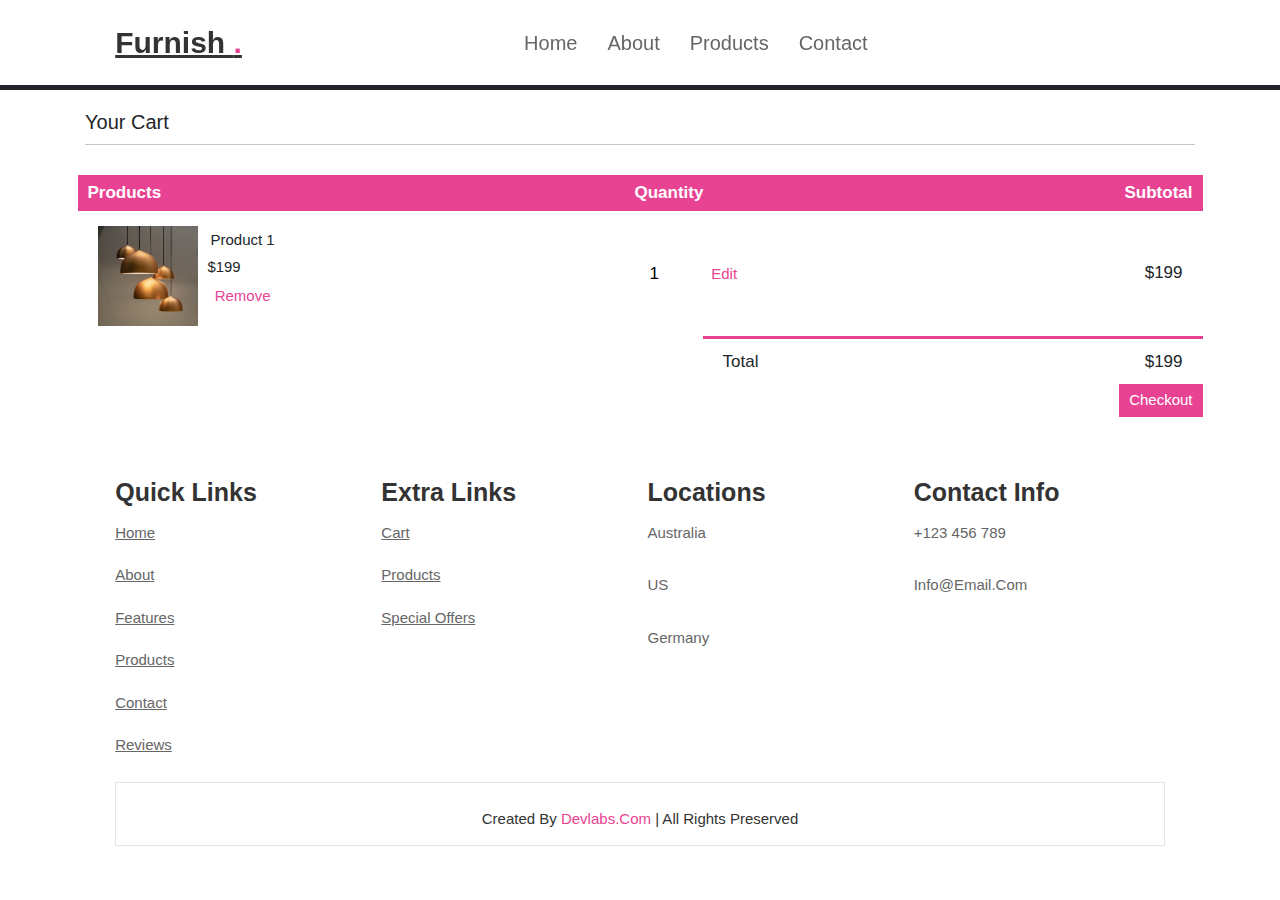
<file: cart.html>
<!DOCTYPE html>
<html lang="en">

<head>
    <meta charset="UTF-8" />
    <meta name="viewport" content="width=device-width, initial-scale=1.0" />
    <!-- bootstrap css -->
    <link href="https://cdn.jsdelivr.net/npm/bootstrap@5.3.3/dist/css/bootstrap.min.css" rel="stylesheet"
        integrity="sha384-QWTKZyjpPEjISv5WaRU9OFeRpok6YctnYmDr5pNlyT2bRjXh0JMhjY6hW+ALEwIH" crossorigin="anonymous" />
    <!-- fontawesome cdn -->
    <link rel="stylesheet" href="https://cdnjs.cloudflare.com/ajax/libs/font-awesome/6.5.2/css/all.min.css"
        integrity="sha512-SnH5WK+bZxgPHs44uWIX+LLJAJ9/2PkPKZ5QiAj6Ta86w+fsb2TkcmfRyVX3pBnMFcV7oQPJkl9QevSCWr3W6A=="
        crossorigin="anonymous" referrerpolicy="no-referrer" />
    <!-- css link -->
    <link rel="stylesheet" href="assets/css/index.css" />
    <title>Furnish</title>
</head>

<body>
    <!-- header -->
    <header>
        <input type="checkbox" id="toggler">
        <label for="toggler" class="fas fa-bars"></label>
        <a href="#" class="logo">Furnish <span>.</span></a>
        <nav class="navbar">
            <a href="index.html">home</a>
            <a href="#about">about</a>
            <a href="#products">products</a>
            <a href="#contact">contact</a>
        </nav>
        <nav class="icon">
            <a href="" class="fas fa-shopping-cart"></a>
        </nav>
    </header>

    
    <!-- cart -->
    <section class="cart container mt-5 my-3 py-5">
        <div class="container mt-5">
            <h2 class="font-weight-bold">Your Cart</h2>
            <hr>
        </div>

        <table class="mt-5 pt-5">
            <tr>
                <th>Products</th>
                <th>Quantity</th>
                <th>Subtotal</th>
            </tr>

            <tr>
                <td>
                    <div class="product-info">
                        <img src="assets/imgs/product.jpg" alt="" height="200px">
                        <div>
                            <p>product 1</p>
                            <small> <span>$</span>199</small>
                            <br>
                            <form>
                                <input type="submit" class="remove-btn" value="remove">
                            </form>
                        </div>
                    </div>
                </td>

                <td>
                    <form>
                        <input type="number" value="1">
                        <input type="submit" class="edit-btn" value="edit">
                    </form>
                </td>

                <td>
                    <span class="product-price">$199</span>
                </td>
            </tr>
        </table>

        <div class="cart-total">
            <table>
                <tr>
                    <td>Total</td>
                    <td>$199</td>
                </tr>
            </table>
        </div>

        <div class="checkout-container">
            <form action="">
                <input type="submit" class="checkout-btn" value="checkout">
            </form>
        </div>
    </section>



    <!-- footer -->
    <section class="footer" id="footer">
        <div class="box-container">
    
            <div class="box">
                <h3>quick links</h3>
                <a href="#home">home</a>
                <a href="#about">about</a>
                <a href="#features">features</a>
                <a href="#products">products</a>
                <a href="#contact">contact</a>
                <a href="#review">reviews</a>
            </div>
    
            <div class="box">
                <h3>extra Links</h3>
                <a href="#">cart</a>
                <a href="#">products</a>
                <a href="#">special offers</a>
            </div>
    
            <div class="box">
                <h3>locations</h3>
                <p>Australia</p>
                <p>US</p>
                <p>Germany</p>
            </div>
    
            <div class="box">
                <h3>contact info</h3>
                <p>+123 456 789</p>
                <p>info@email.com</p>
            </div>
    
        </div>
    
        <div class="credit">created by <span><a href="#">devlabs.com</a></span> | all rights preserved</div>
    </section>
    
    <script src="https://cdn.jsdelivr.net/npm/bootstrap@5.3.3/dist/js/bootstrap.bundle.min.js"
        integrity="sha384-YvpcrYf0tY3lHB60NNkmXc5s9fDVZLESaAA55NDzOxhy9GkcIdslK1eN7N6jIeHz"
        crossorigin="anonymous"></script>
    </body>
    
    </html>
</file>
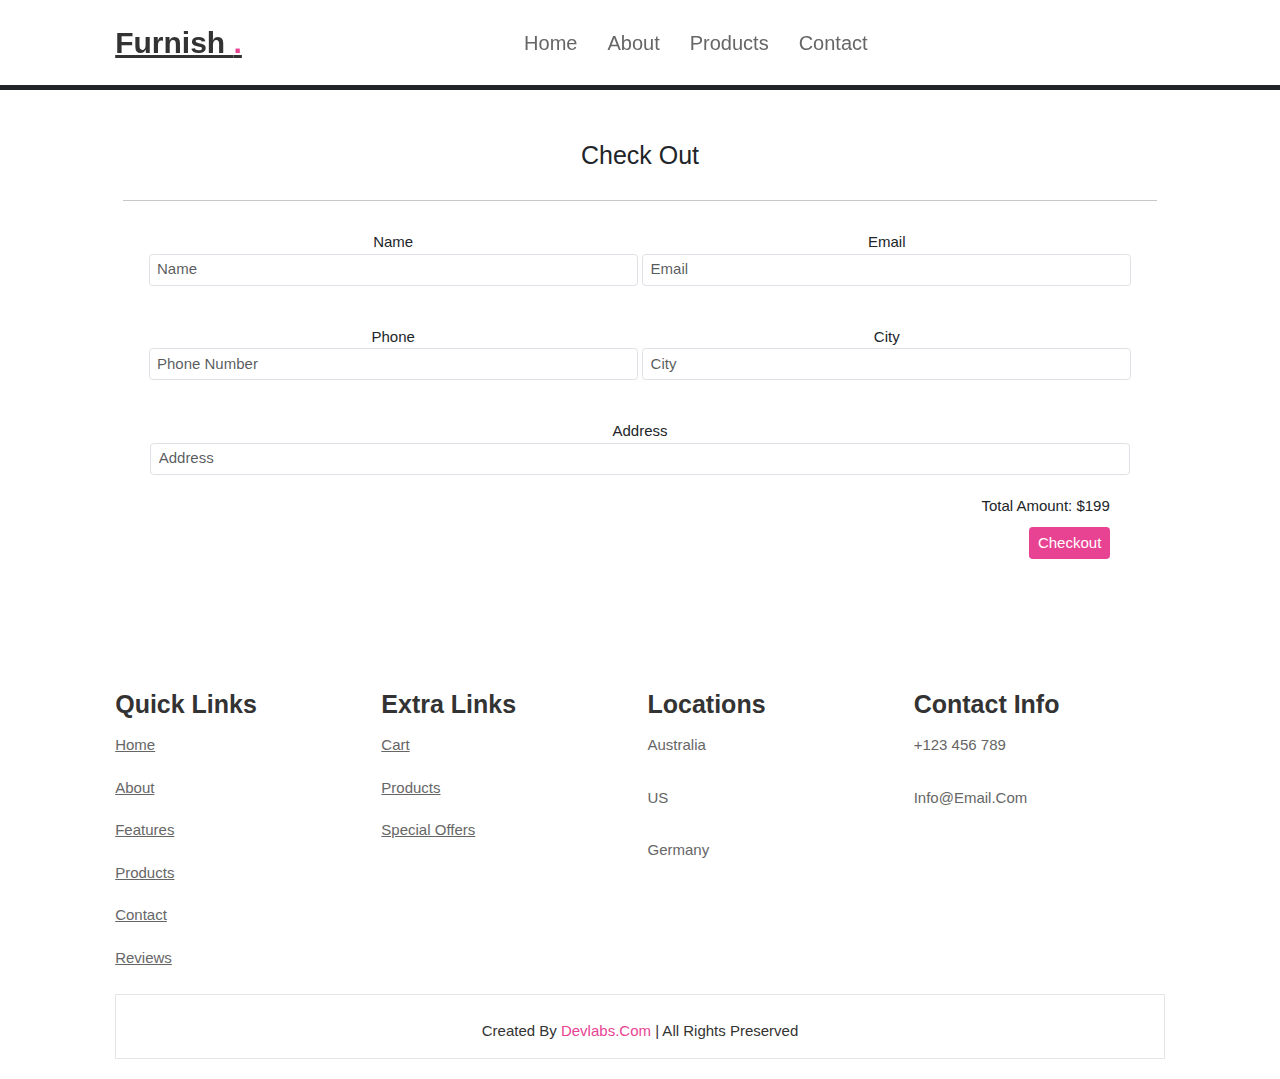
<file: checkout.html>
<!DOCTYPE html>
<html lang="en">

<head>
    <meta charset="UTF-8" />
    <meta name="viewport" content="width=device-width, initial-scale=1.0" />
    <!-- bootstrap css -->
    <link href="https://cdn.jsdelivr.net/npm/bootstrap@5.3.3/dist/css/bootstrap.min.css" rel="stylesheet"
        integrity="sha384-QWTKZyjpPEjISv5WaRU9OFeRpok6YctnYmDr5pNlyT2bRjXh0JMhjY6hW+ALEwIH" crossorigin="anonymous" />
    <!-- fontawesome cdn -->
    <link rel="stylesheet" href="https://cdnjs.cloudflare.com/ajax/libs/font-awesome/6.5.2/css/all.min.css"
        integrity="sha512-SnH5WK+bZxgPHs44uWIX+LLJAJ9/2PkPKZ5QiAj6Ta86w+fsb2TkcmfRyVX3pBnMFcV7oQPJkl9QevSCWr3W6A=="
        crossorigin="anonymous" referrerpolicy="no-referrer" />
    <!-- css link -->
    <link rel="stylesheet" href="assets/css/index.css" />
    <title>Furnish</title>
</head>

<body>
    <!-- header -->
    <header>
        <input type="checkbox" id="toggler">
        <label for="toggler" class="fas fa-bars"></label>
        <a href="#" class="logo">Furnish <span>.</span></a>
        <nav class="navbar">
            <a href="index.html">home</a>
            <a href="#about">about</a>
            <a href="#products">products</a>
            <a href="#contact">contact</a>
        </nav>
        <nav class="icon">
            <a href="" class="fas fa-shopping-cart"></a>
        </nav>
    </header>


    <!-- checkout -->
    <section class="my-5 py-5 checkout">
        <div class="container text-center mt-3 pt-5">
            <h2 class="form-weight-bold">Check Out</h2>
            <hr class="mx-auto">
            <div class="mx-auto container">
                <form action="" id="checkout-form">
                    <div class="form-group checkout-small-element">
                        <label for="">Name</label>
                        <input type="text" class="form-control" id="checkout-name" name="name" placeholder="name" required>
                    </div>

                    <div class="form-group checkout-small-element">
                        <label for="">Email</label>
                        <input type="email" class="form-control" id="checkout-email" name="email" placeholder="email" required>
                    </div>

                    <div class="form-group checkout-small-element">
                        <label for="">Phone</label>
                        <input type="tel" class="form-control" id="checkout-phone" name="phone" placeholder="phone number" required>
                    </div>

                    <div class="form-group checkout-small-element">
                        <label for="">City</label>
                        <input type="text" class="form-control" id="checkout-city" name="city" placeholder="city" required>
                    </div>

                    <div class="form-group checkout-large-element">
                        <label for="">Address</label>
                        <input type="text" class="form-control" id="checkout-address" name="address" placeholder="address" required>
                    </div>

                    <div class="form-group checkout-btn-container">
                        <p>Total amount: $199</p>
                        <input type="submit" class="btn" id="checkout-btn" name="checkout-btn" value="Checkout">
                    </div>
                </form>
            </div>
        </div>
    </section>


    <!-- footer -->
    <section class="footer" id="footer">
        <div class="box-container">

            <div class="box">
                <h3>quick links</h3>
                <a href="#home">home</a>
                <a href="#about">about</a>
                <a href="#features">features</a>
                <a href="#products">products</a>
                <a href="#contact">contact</a>
                <a href="#review">reviews</a>
            </div>

            <div class="box">
                <h3>extra Links</h3>
                <a href="#">cart</a>
                <a href="#">products</a>
                <a href="#">special offers</a>
            </div>

            <div class="box">
                <h3>locations</h3>
                <p>Australia</p>
                <p>US</p>
                <p>Germany</p>
            </div>

            <div class="box">
                <h3>contact info</h3>
                <p>+123 456 789</p>
                <p>info@email.com</p>
            </div>

        </div>

        <div class="credit">created by <span><a href="#">devlabs.com</a></span> | all rights preserved</div>
    </section>

    <script src="https://cdn.jsdelivr.net/npm/bootstrap@5.3.3/dist/js/bootstrap.bundle.min.js"
        integrity="sha384-YvpcrYf0tY3lHB60NNkmXc5s9fDVZLESaAA55NDzOxhy9GkcIdslK1eN7N6jIeHz"
        crossorigin="anonymous"></script>
</body>

</html>
</file>
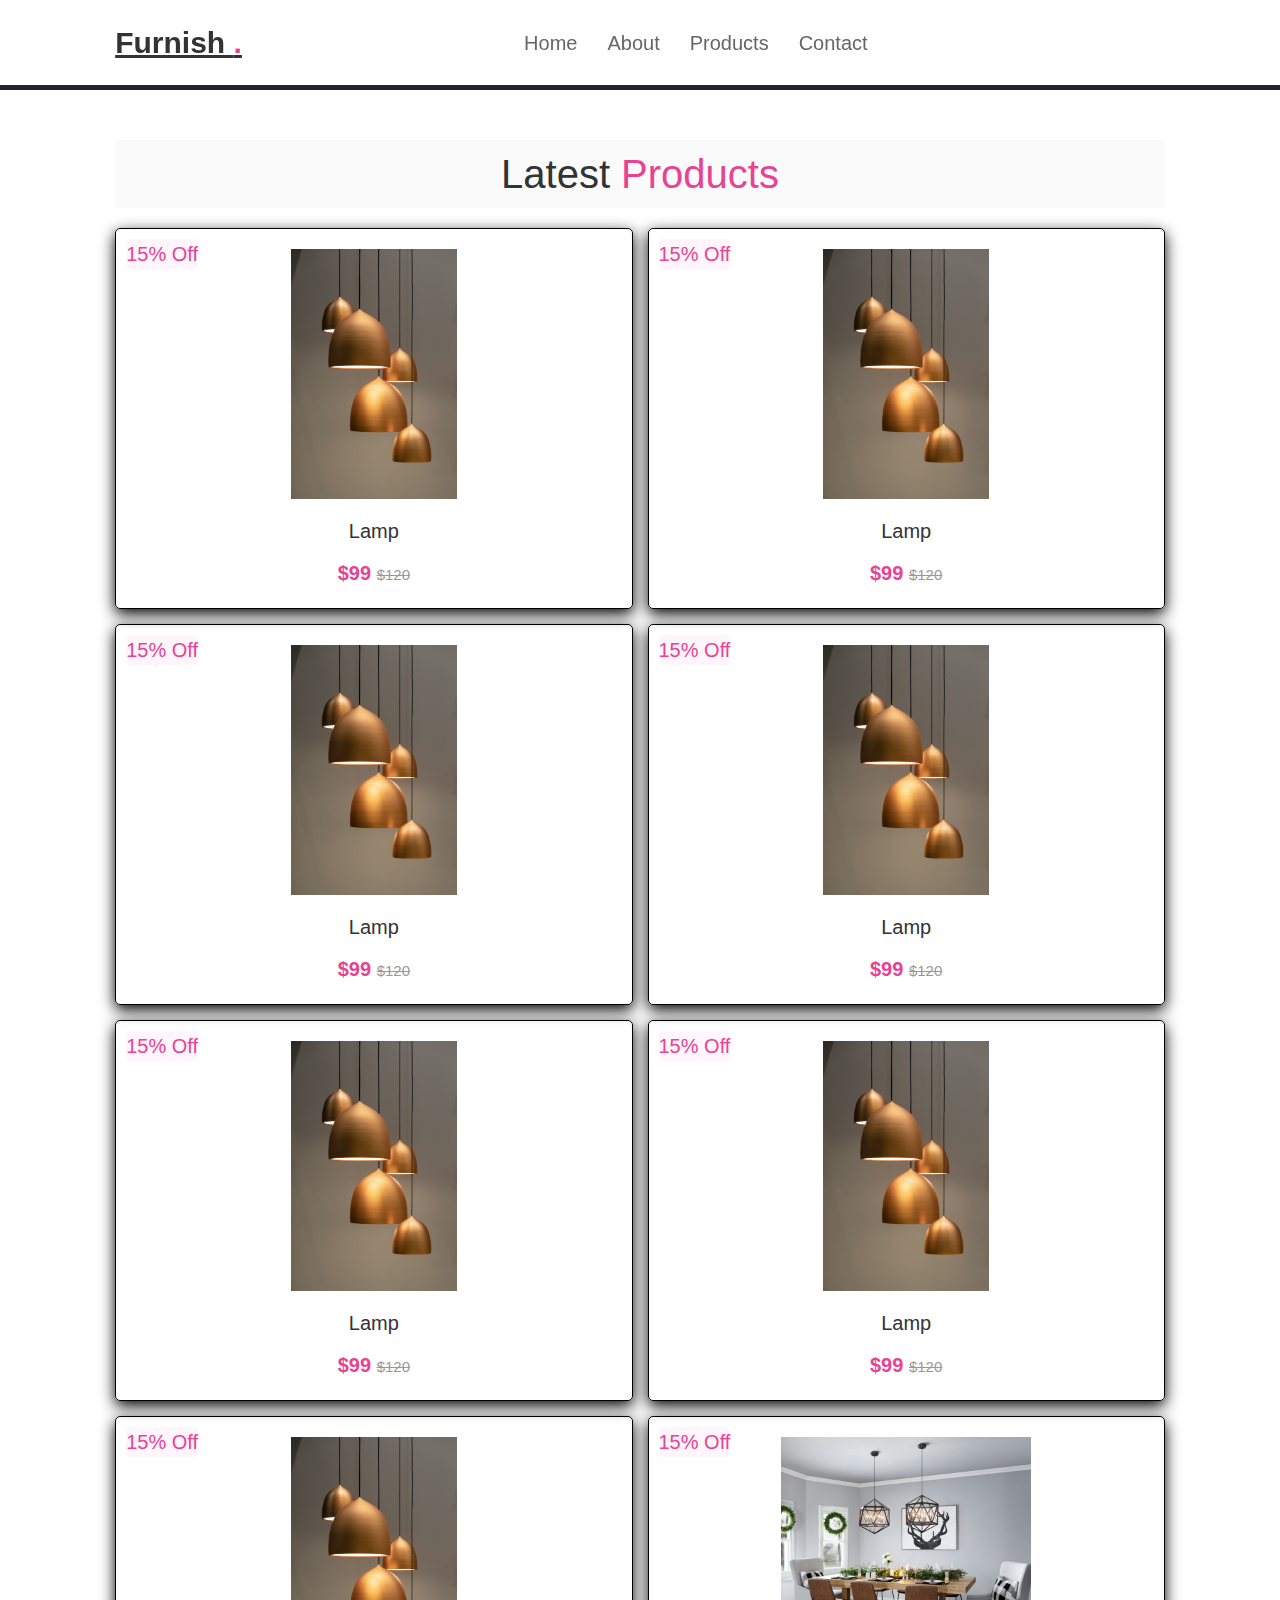
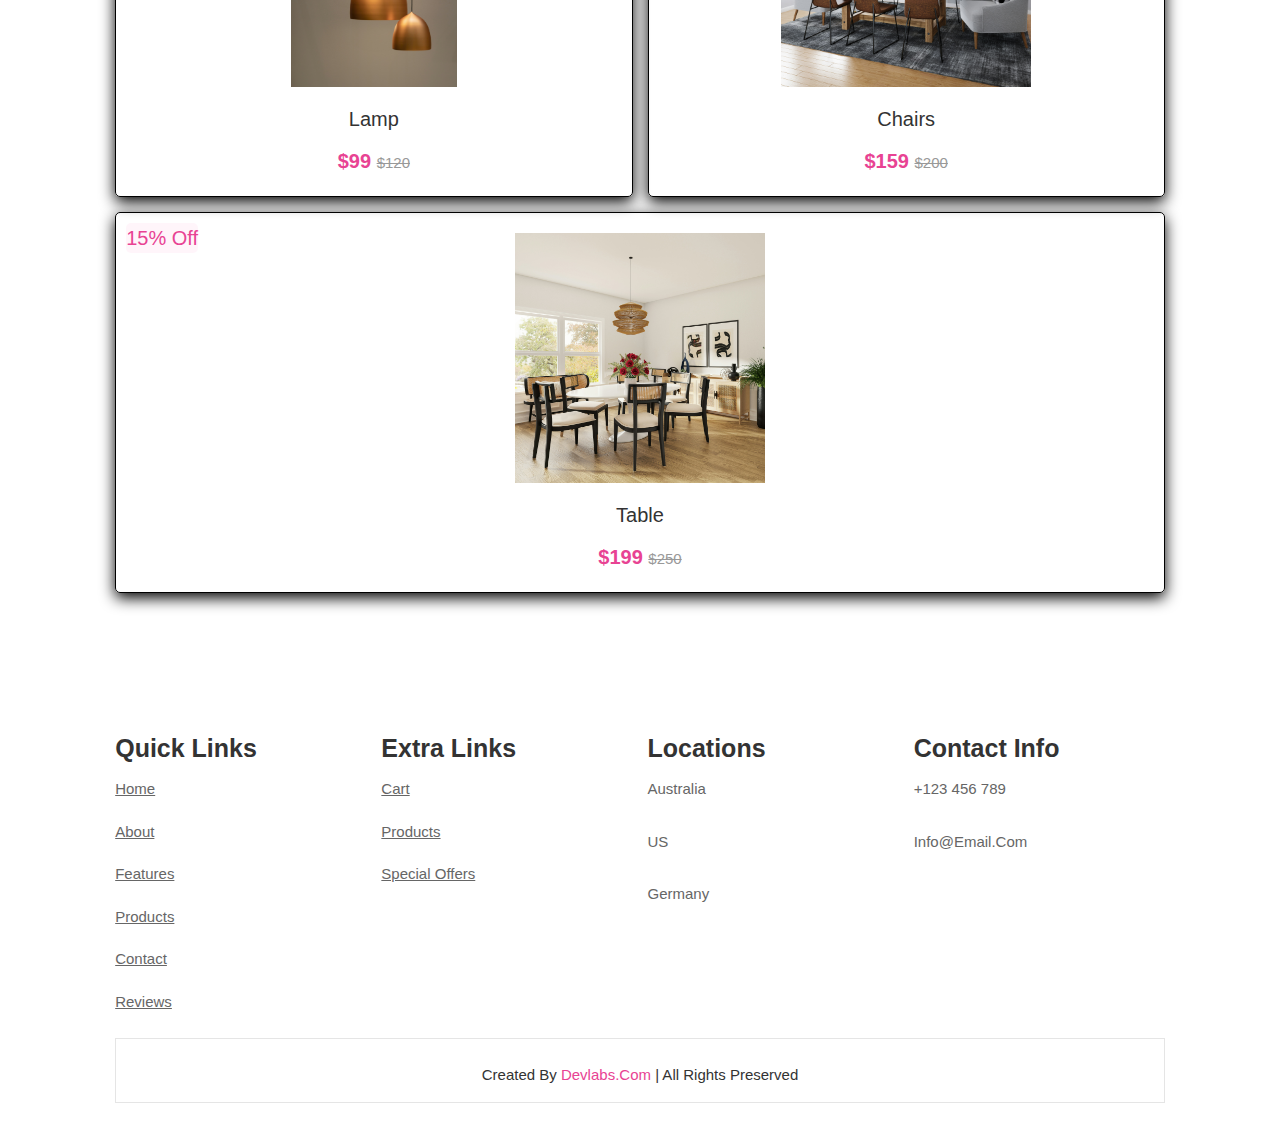
<file: products.html>
<!DOCTYPE html>
<html lang="en">

<head>
    <meta charset="UTF-8" />
    <meta name="viewport" content="width=device-width, initial-scale=1.0" />
    <!-- bootstrap css -->
    <link href="https://cdn.jsdelivr.net/npm/bootstrap@5.3.3/dist/css/bootstrap.min.css" rel="stylesheet"
        integrity="sha384-QWTKZyjpPEjISv5WaRU9OFeRpok6YctnYmDr5pNlyT2bRjXh0JMhjY6hW+ALEwIH" crossorigin="anonymous" />
    <!-- fontawesome cdn -->
    <link rel="stylesheet" href="https://cdnjs.cloudflare.com/ajax/libs/font-awesome/6.5.2/css/all.min.css"
        integrity="sha512-SnH5WK+bZxgPHs44uWIX+LLJAJ9/2PkPKZ5QiAj6Ta86w+fsb2TkcmfRyVX3pBnMFcV7oQPJkl9QevSCWr3W6A=="
        crossorigin="anonymous" referrerpolicy="no-referrer" />
    <!-- css link -->
    <link rel="stylesheet" href="assets/css/index.css" />
    <title>Furnish</title>
</head>

<body>

    <header>
        <input type="checkbox" id="toggler">
        <label for="toggler" class="fas fa-bars"></label>
        <a href="#" class="logo">Furnish <span>.</span></a>
        <nav class="navbar">
            <a href="#home">home</a>
            <a href="#about">about</a>
            <a href="#products">products</a>
            <a href="#contact">contact</a>
        </nav>
        <nav class="icon">
            <a href="cart.html" class="fas fa-shopping-cart"></a>
        </nav>
    </header>

    <!-- products -->
    <section class="products mgt-5 my-5" style="margin-top: 100px !important; margin-bottom: 100px !important;" id="products">
        <h1 class="heading">latest <span>products</span></h1>
        <div class="box-container">

            <div class="box">

                <div class="image">
                    <img src="assets/imgs/product.jpg" alt="">
                    <div class="form">
                        <form action="">
                            <input type="submit" class="cart-btn" value="add to cart">
                        </form>
                    </div>
                </div>
                <span class="discount">15% off</span>
                <div class="content">
                    <h3>Lamp</h3>
                    <div class="price">$99 <span>$120</span></div>
                </div>
            </div>
            <div class="box">

                <div class="image">
                    <img src="assets/imgs/product.jpg" alt="">
                    <div class="form">
                        <form action="">
                            <input type="submit" class="cart-btn" value="add to cart">
                        </form>
                    </div>
                </div>
                <span class="discount">15% off</span>
                <div class="content">
                    <h3>Lamp</h3>
                    <div class="price">$99 <span>$120</span></div>
                </div>
            </div>
            <div class="box">

                <div class="image">
                    <img src="assets/imgs/product.jpg" alt="">
                    <div class="form">
                        <form action="">
                            <input type="submit" class="cart-btn" value="add to cart">
                        </form>
                    </div>
                </div>
                <span class="discount">15% off</span>
                <div class="content">
                    <h3>Lamp</h3>
                    <div class="price">$99 <span>$120</span></div>
                </div>
            </div>
            <div class="box">

                <div class="image">
                    <img src="assets/imgs/product.jpg" alt="">
                    <div class="form">
                        <form action="">
                            <input type="submit" class="cart-btn" value="add to cart">
                        </form>
                    </div>
                </div>
                <span class="discount">15% off</span>
                <div class="content">
                    <h3>Lamp</h3>
                    <div class="price">$99 <span>$120</span></div>
                </div>
            </div>
            <div class="box">

                <div class="image">
                    <img src="assets/imgs/product.jpg" alt="">
                    <div class="form">
                        <form action="">
                            <input type="submit" class="cart-btn" value="add to cart">
                        </form>
                    </div>
                </div>
                <span class="discount">15% off</span>
                <div class="content">
                    <h3>Lamp</h3>
                    <div class="price">$99 <span>$120</span></div>
                </div>
            </div>
            <div class="box">

                <div class="image">
                    <img src="assets/imgs/product.jpg" alt="">
                    <div class="form">
                        <form action="">
                            <input type="submit" class="cart-btn" value="add to cart">
                        </form>
                    </div>
                </div>
                <span class="discount">15% off</span>
                <div class="content">
                    <h3>Lamp</h3>
                    <div class="price">$99 <span>$120</span></div>
                </div>
            </div>
            <div class="box">

                <div class="image">
                    <img src="assets/imgs/product.jpg" alt="">
                    <div class="form">
                        <form action="">
                            <input type="submit" class="cart-btn" value="add to cart">
                        </form>
                    </div>
                </div>
                <span class="discount">15% off</span>
                <div class="content">
                    <h3>Lamp</h3>
                    <div class="price">$99 <span>$120</span></div>
                </div>
            </div>
            <div class="box">

                <div class="image">
                    <img src="assets/imgs/product1.jpg" alt="">
                    <div class="form">
                        <form action="">
                            <input type="submit" class="cart-btn" value="add to cart">
                        </form>
                    </div>
                </div>
                <span class="discount">15% off</span>
                <div class="content">
                    <h3>Chairs</h3>
                    <div class="price">$159 <span>$200</span></div>
                </div>
            </div>
            <div class="box">

                <div class="image">
                    <img src="assets/imgs/product2.jpg" alt="">
                    <div class="form">
                        <form action="">
                            <input type="submit" class="cart-btn" value="add to cart">
                        </form>
                    </div>
                </div>
                <span class="discount">15% off</span>
                <div class="content">
                    <h3>Table</h3>
                    <div class="price">$199 <span>$250</span></div>
                </div>
            </div>

        </div>
    </section>   

    <!-- footer -->
    <section class="footer" id="footer">
        <div class="box-container">

            <div class="box">
                <h3>quick links</h3>
                <a href="#home">home</a>
                <a href="#about">about</a>
                <a href="#features">features</a>
                <a href="#products">products</a>
                <a href="#contact">contact</a>
                <a href="#review">reviews</a>
            </div>

            <div class="box">
                <h3>extra Links</h3>
                <a href="#">cart</a>
                <a href="#">products</a>
                <a href="#">special offers</a>
            </div>

            <div class="box">
                <h3>locations</h3>
                <p>Australia</p>
                <p>US</p>
                <p>Germany</p>
            </div>

            <div class="box">
                <h3>contact info</h3>
                <p>+123 456 789</p>
                <p>info@email.com</p>
            </div>

        </div>

        <div class="credit">created by <span><a href="#">devlabs.com</a></span> | all rights preserved</div>
    </section>

    <script src="https://cdn.jsdelivr.net/npm/bootstrap@5.3.3/dist/js/bootstrap.bundle.min.js"
        integrity="sha384-YvpcrYf0tY3lHB60NNkmXc5s9fDVZLESaAA55NDzOxhy9GkcIdslK1eN7N6jIeHz"
        crossorigin="anonymous"></script>
</body>

</html>
</file>
<file: assets/css/index.css>
:root {
  --pink: #e84393;
}

* {
  margin: 0;
  padding: 0;
  box-sizing: border-box;
  font-family: Verdana, Geneva, Tahoma, sans-serif;
  outline: none;
  border: none;
  text-decoration: none;
  text-transform: capitalize;
  transition: 0.2s linear;
}

html {
  font-size: 62.5%;
  scroll-behavior: smooth;
  scroll-padding-top: 6rem;
  overflow-x: hidden;
}

header {
  position: fixed;
  top: 0;
  left: 0;
  right: 0;
  background-color: #fff;
  padding: 2rem 9%;
  display: flex;
  align-items: center;
  justify-content: space-between;
  box-shadow: 0 0.5rem;
  z-index: 1;
}

header .logo {
  font-size: 3rem;
  color: #333;
  font-weight: bold;
}

header .logo span {
  color: var(--pink);
}

header .navbar a {
  font-size: 2rem;
  padding: 0 1.5rem;
  color: #666;
  text-decoration: none;
}

header .navbar a:hover {
  color: var(--pink);
}

header .icon a {
  font-size: 2.5rem;
  color: #333;
  margin-left: 1.5rem;
}

header .icon a:hover {
  color: var(--pink);
}

header #toggler {
  display: none;
}

header .fa-bars {
  display: none;
  font-size: 3rem;
  color: #333;
  border-radius: 0.5rem;
  padding: 0.5rem 1.5rem;
  cursor: pointer;
  border: 0.1rem solid rgba(0, 0, 0.03);
}

/* HOME SECTION */

section {
  padding: 2rem 9%;
}

.home {
  display: flex;
  align-items: center;
  min-height: 100vh;
  background: url("../imgs/hm-bg.jpg");
  background-size: cover;
  background-repeat: no-repeat;
  background-position: center;
}

.home .content {
  max-width: 50rem;
  background: #000;
  opacity: 0.7;
  padding: 20px;
}

.home .content h3 {
  font-size: 6rem;
  color: #fff;
  opacity: 1;
}

.home .content span {
  font-size: 3.5rem;
  color: var(--pink);
  padding: 1rem 0;
  line-height: 1.5;
  opacity: 1;
}

.home .content p {
  font-size: 1.5rem;
  color: #fff;
  padding: 1rem 0;
  line-height: 1.5;
}

.main-btn {
  display: inline-block;
  margin-top: 1rem;
  border-radius: 5rem;
  background-color: #333;
  color: #fff;
  padding: 0.9rem 3.5rem;
  cursor: pointer;
  opacity: 1;
  text-decoration: none;
}

.main-btn:hover {
  background-color: var(--pink);
  transition: 0.3s linear;
  color: #fff;
}

/* about */
.heading {
  text-align: center;
  font-size: 4rem;
  color: #333;
  padding: 1rem;
  margin: 2rem 0;
  background: rgba(182, 154, 169, 0.05);
}

.heading span {
  color: var(--pink);
}

.about .main-row {
  display: flex;
  justify-content: center;
  gap: 2rem;
  flex-wrap: wrap;
  padding: 2rem 0;
  padding-bottom: 3rem;
}

.about .main-row .video-container {
  flex: 1 1 40rem;
  position: relative;
}

.about .main-row .video-container video {
  width: 100%;
  border: 1.5rem solid #fff;
  border-radius: 0.5rem;
  box-shadow: 0 0.5rem 1rem rgba(0, 0, 0.1);
  height: 100%;
  object-fit: cover;
}

.about .main-row .video-container h3 {
  position: absolute;
  top: 50%;
  transform: translateY(-50%);
  font-size: 3rem;
  background-color: #fff;
  color: #333;
  width: 100%;
  padding: 1rem 2rem;
  text-align: center;
  mix-blend-mode: screen;
}

.about .main-row .content {
  flex: 1 1 40rem;
}

.about .main-row .content h3 {
  font-size: 3rem;
  color: #333;
}

.about .main-row .content p {
  font-size: 1.5rem;
  color: #999;
  padding: 0.5rem 0;
  padding-top: 1rem;
  line-height: 1.5;
}

/* icons */
.icons-container {
  background-color: #eee;
  display: flex;
  flex-wrap: wrap;
  gap: 1.5rem;
  padding: 5rem 0;
}

.icons-container .icons {
  background-color: #fff;
  border: 1rem solid rgba(0, 0, 0, 0.1);
  padding: 2rem;
  display: flex;
  align-items: center;
  justify-content: center;
  flex: 1 1 25rem;
}

.icons-container .icons i {
  font-size: 3rem;
  height: 5rem;
  margin-right: 2rem;
  margin-top: 1.5rem;
}

.icons-container .icons h3 {
  color: #333;
  padding-bottom: 0.3rem;
  font-size: 1.5rem;
}

.icons-container .icons span {
  color: #555;
  font-size: 1.3rem;
}

/* products */
.products .box-container {
  display: flex;
  flex-wrap: wrap;
  gap: 1.5rem;
}

.products .box-container .box {
  flex: 1 1 50rem;
  box-shadow: 0 0.5rem 1.5rem rgba(0, 0, 0.1);
  border-radius: 0.5rem;
  border: 0.1rem solid rgba(0, 0, 0.1);
  position: relative;
}

.products .box-container .box .discount {
  position: absolute;
  top: 1rem;
  left: 1rem;
  padding: 0.7rem 1 rem;
  font-size: 2rem;
  color: var(--pink);
  background-color: rgba(255, 51, 153, 0.05);
  border-radius: 0.5rem;
}

.products .box-container .box .image {
  position: relative;
  text-align: center;
  padding-top: 2rem;
  overflow: hidden;
}

.products .box-container .box .image img {
  height: 25rem;
}

.products .box-container .box:hover .image img {
  transform: scale(1.1);
}

.products .box-container .box .image form {
  position: absolute;
  bottom: -10rem;
  left: 0;
  right: 0;
  display: block;
}

.products .box-container .box:hover .image form {
  bottom: 0;
  transition: 0.4s ease;
}

.products .box-container .box .image form input {
  height: 4rem;
  line-height: 2rem;
  font-size: 2rem;
  width: 50%;
  background-color: var(--pink);
  color: #fff;
}

.products .box-container .box .image form .cart-btn {
  border-left: 0.1rem solid #fff7;
  border-right: 0.1rem solid #fff7;
  width: 100%;
}

.products .box-container .box .content {
  padding: 2rem;
  text-align: center;
}

.products .box-container .box .content h3 {
  font-size: 2rem;
  color: #333;
}

.products .box-container .box .content .price {
  font-size: 2rem;
  color: var(--pink);
  font-weight: bolder;
  padding-top: 1rem;
}

.products .box-container .box .content .price span {
  font-size: 1.5rem;
  color: #999;
  font-weight: lighter;
  text-decoration: line-through !important;
}

/* contact */
.contact .main-row {
  display: flex;
  flex-wrap: wrap;
  gap: 1.5rem;
}

.contact .contact-info {
  margin: 10px auto;
}

.contact .contact-info h3 {
  font-size: 2rem;
  text-align: center;
  margin-top: 1.5rem;
}

.contact .contact-info p {
  font-size: 1.5rem;
  text-align: center;
  margin-top: 2.5rem;
}

.contact .contact-info span {
  color: var(--pink);
}

/* reviews */
.review .box-container {
  display: flex;
  flex-wrap: wrap;
  gap: 1.5rem;
}

.review .box-container .box {
  flex: 1 1 50rem;
  box-shadow: 0 0.5rem 1.5rem rgba(0, 0, 0, 0.1);
  padding: 3rem 2rem;
  position: relative;
  border: 1rem solid rgba(0, 0, 0, 0.1);
}

.review .box-container .box .fa-quote-right {
  position: absolute;
  bottom: 3rem;
  right: 3rem;
  font-size: 5rem;
  color: #eee;
}

.review .box-container .box .user {
  display: flex;
  align-items: center;
  padding-top: 2rem;
}

.review .box-container .box .stars i {
  color: goldenrod;
  font-size: 2rem;
}

.review .box-container .box p {
  color: #999;
  font-size: 1.5rem;
  line-height: 1.5;
  padding-top: 2rem;
}

.review .box-container .box .user img {
  height: 6rem;
  width: 6rem;
  border-radius: 50%;
  object-fit: cover;
  margin-inline: 1rem;
}

.review .box-container .box .user h3 {
  font-size: 2rem;
  color: #333;
}

.review .box-container .box .user span {
  font-size: 1.5rem;
  color: #999;
}

/* footer */
.footer .box-container {
  display: flex;
  flex-wrap: wrap;
  gap: 1.5rem;
}

.footer .box-container .box {
  flex: 1 1 25rem;
}

.footer .box-container .box h3 {
  color: #333;
  font-size: 2.5rem;
  padding: 1erm 0;
  font-weight: bolder;
}

.footer .box-container .box a,
.footer .box-container .box p {
  color: #666;
  display: block;
  font-size: 1.5rem;
  padding: 1rem 0;
}

.footer .box-container .box a:hover {
  color: var(--pink);
  text-decoration: underline;
}

.footer .credit {
text-align: center;
padding: 1.5rem;
padding-top: 2.5rem;
margin-top: 1.5rem;
font-size: 1.5rem;
color: #333;
border: .1rem solid rgba(0, 0, 0, 0.1);
}

.footer .credit span a {
  color: var(--pink);
  text-decoration: none;
}

/* cart */
.cart {
  margin-top: 5rem !important;
}

.cart table {
  width: 100%;
  border-collapse: collapse;
  font-size: 1.7rem;
}

.cart .product-info {
  display: flex;
  flex-wrap: wrap;
}

.cart th {
  text-align: left;
  padding: 5px 10px;
  color: #fff;
  background-color: var(--pink);
}

.cart td {
  padding: 10px 20px;
}

.cart td input {
  width: 5rem;
  height: 30px;
  padding: 5px;
}

.cart .edit-btn {
  color: var(--pink);
  text-decoration: none;
  font-size: 1.5rem;
  background-color: #fff;
  border: none;
}

.cart .remove-btn {
  color: var(--pink);
  text-decoration: none;
  font-size: 1.5rem;
  background-color: #fff;
  border: none;
  width: 100%;
}

.cart .product-info p {
  margin: 3px;
  font-size: 1.5rem;
}

.cart .product-info {
  margin-top: 5px;
}

.cart td img {
  width: 10rem;
  height: 10rem;
  margin-right: 10px;
}

.cart-total {
  display: flex;
  justify-content: flex-end;
  font-size: 1.5rem;
}

.cart-total table {
  width: 100%;
  max-width: 500px;
  border-top: 3px solid var(--pink);
}

td:last-child {
  text-align: right;
}

th:last-child {
  text-align: right;
}

.checkout-container {
  display: flex;
  justify-content: flex-end;
}

.checkout-btn {
  background-color: var(--pink);
  color: #fff;
  font-size: 1.5rem;
  padding: .5rem 1rem;
}

.checkout-btn:hover {
  color: #fff;
  background-color: rgb(213, 40, 213);
}

/* checkout */
.checkout {
  margin-top: 7rem !important;
  margin-bottom: 7rem !important;
  font-size: 1.5rem;
}

.checkout h2 {
  font-size: 2.5rem;
  margin-bottom: 3rem;
}

#checkout-form .checkout-small-element {
  display: inline-block;
  width: 48%;
  margin: 2rem auto;
  font-size: 1.5rem;
}

#checkout-form .checkout-small-element input {
  font-size: 1.5rem;
}

#checkout-form .checkout-large-element {
  font-size: 1.5rem;
  margin: 2rem;
}

#checkout-form .checkout-large-element input {
  font-size: 1.5rem;
}

#checkout-form .checkout-btn-container {
  margin: 10px;
  text-align: right;
  margin-right: 40px;
  font-size: 1.5rem;
}

#checkout-form #checkout-btn {
  color: #fff;
  background-color: var(--pink);
  font-size: 1.5rem;
}

#checkout-form #checkout-btn:hover {
  color: #fff;
  background-color: rgb(247, 120, 200);
  font-size: 1.5rem;
}

/* MEDIA QUERY */
@media (max-width: 768px) {
  header .fa-bars {
    display: block;
  }

  header .navbar {
    position: absolute;
    top: 100%;
    left: 0;
    right: 0;
    background-color: #eee;
    border-top: 0.1rem solid rgba(0, 0, 0.1);
    display: none;
  }

  header #toggler:checked ~ .navbar {
    display: block;
  }

  header .navbar a {
    margin: 1.5rem;
    padding: 1.5rem;
    background-color: #fff;
    border: 0.1rem solid rgba(0, 0, 0.1);
    display: block;
    width: 100%;
  }

  header .navbar a:hover {
    background-color: var(--pink);
    color: #fff;
    transition: 1s ease;
  }

  /* HOME SETION */
  .home .content h3 {
    font-size: 5rem;
  }

  .home .content span {
    font-size: 2.5rem;
  }
}
</file>
